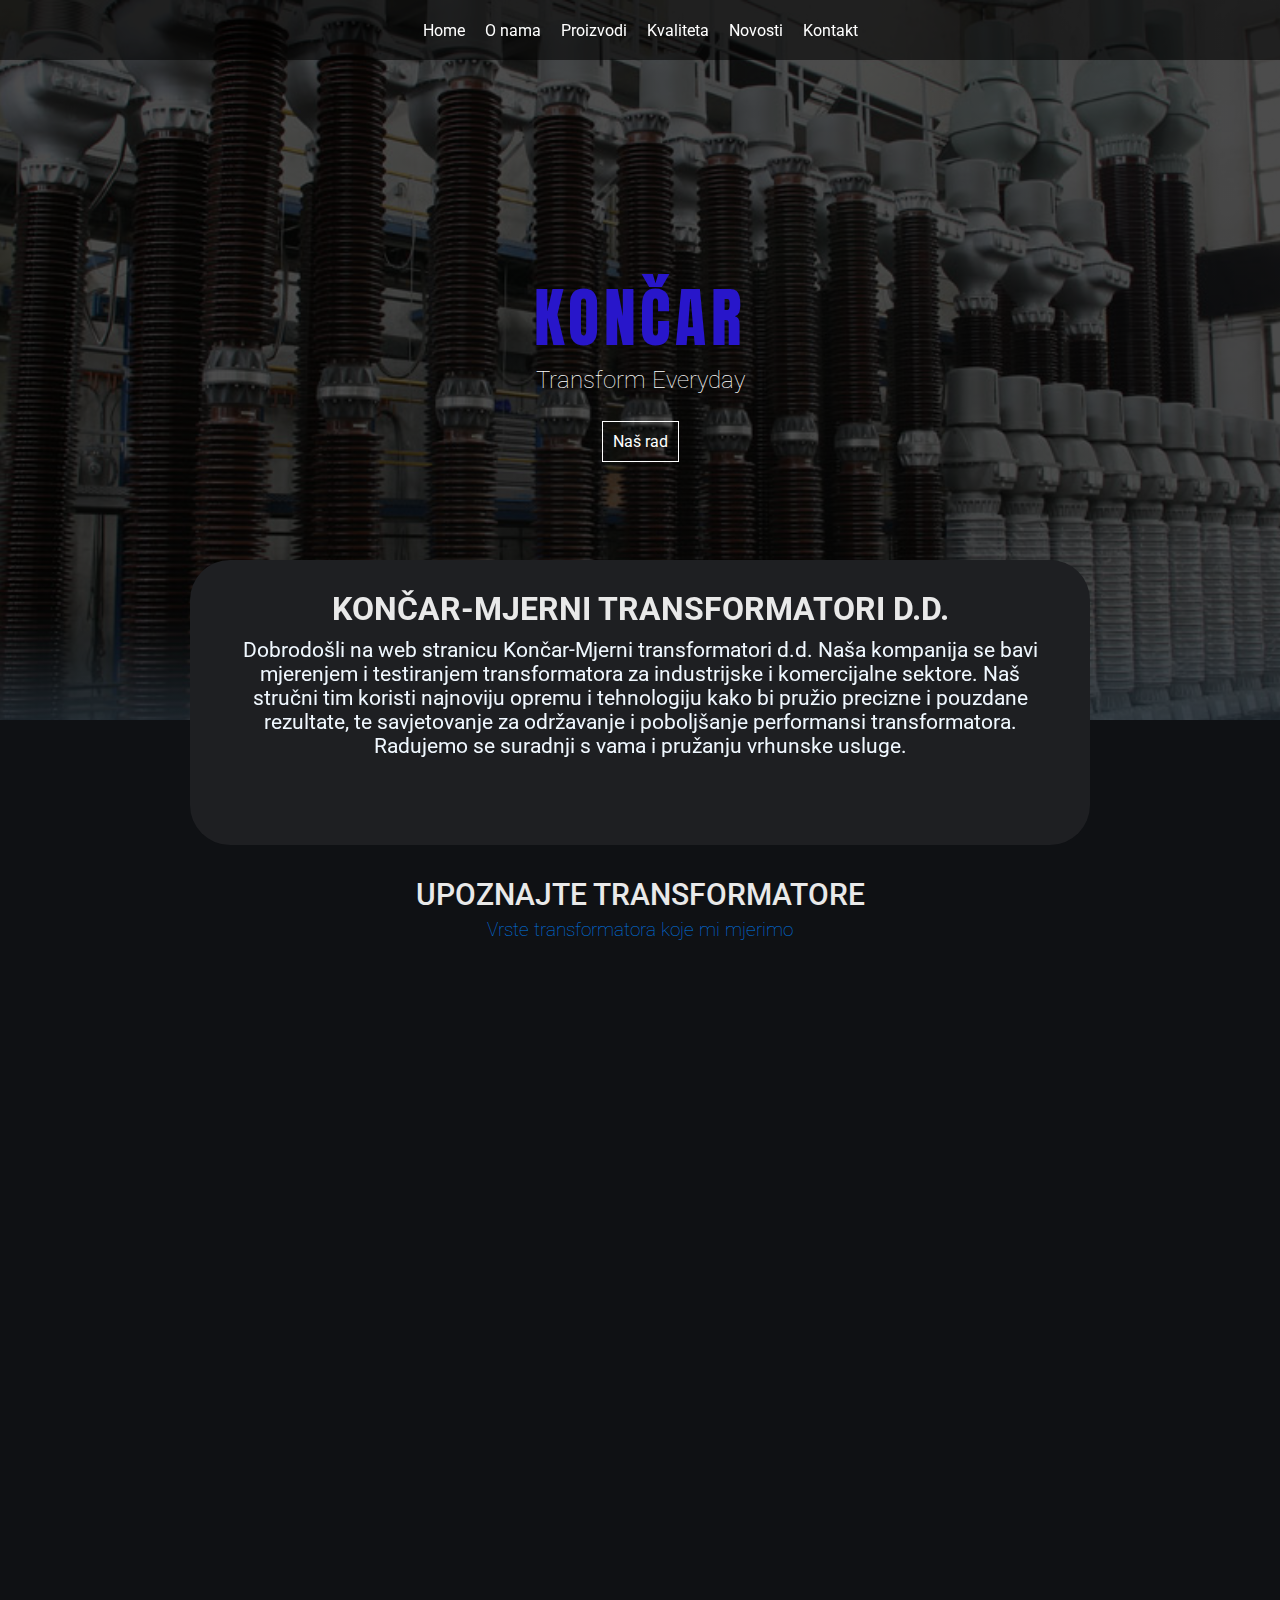
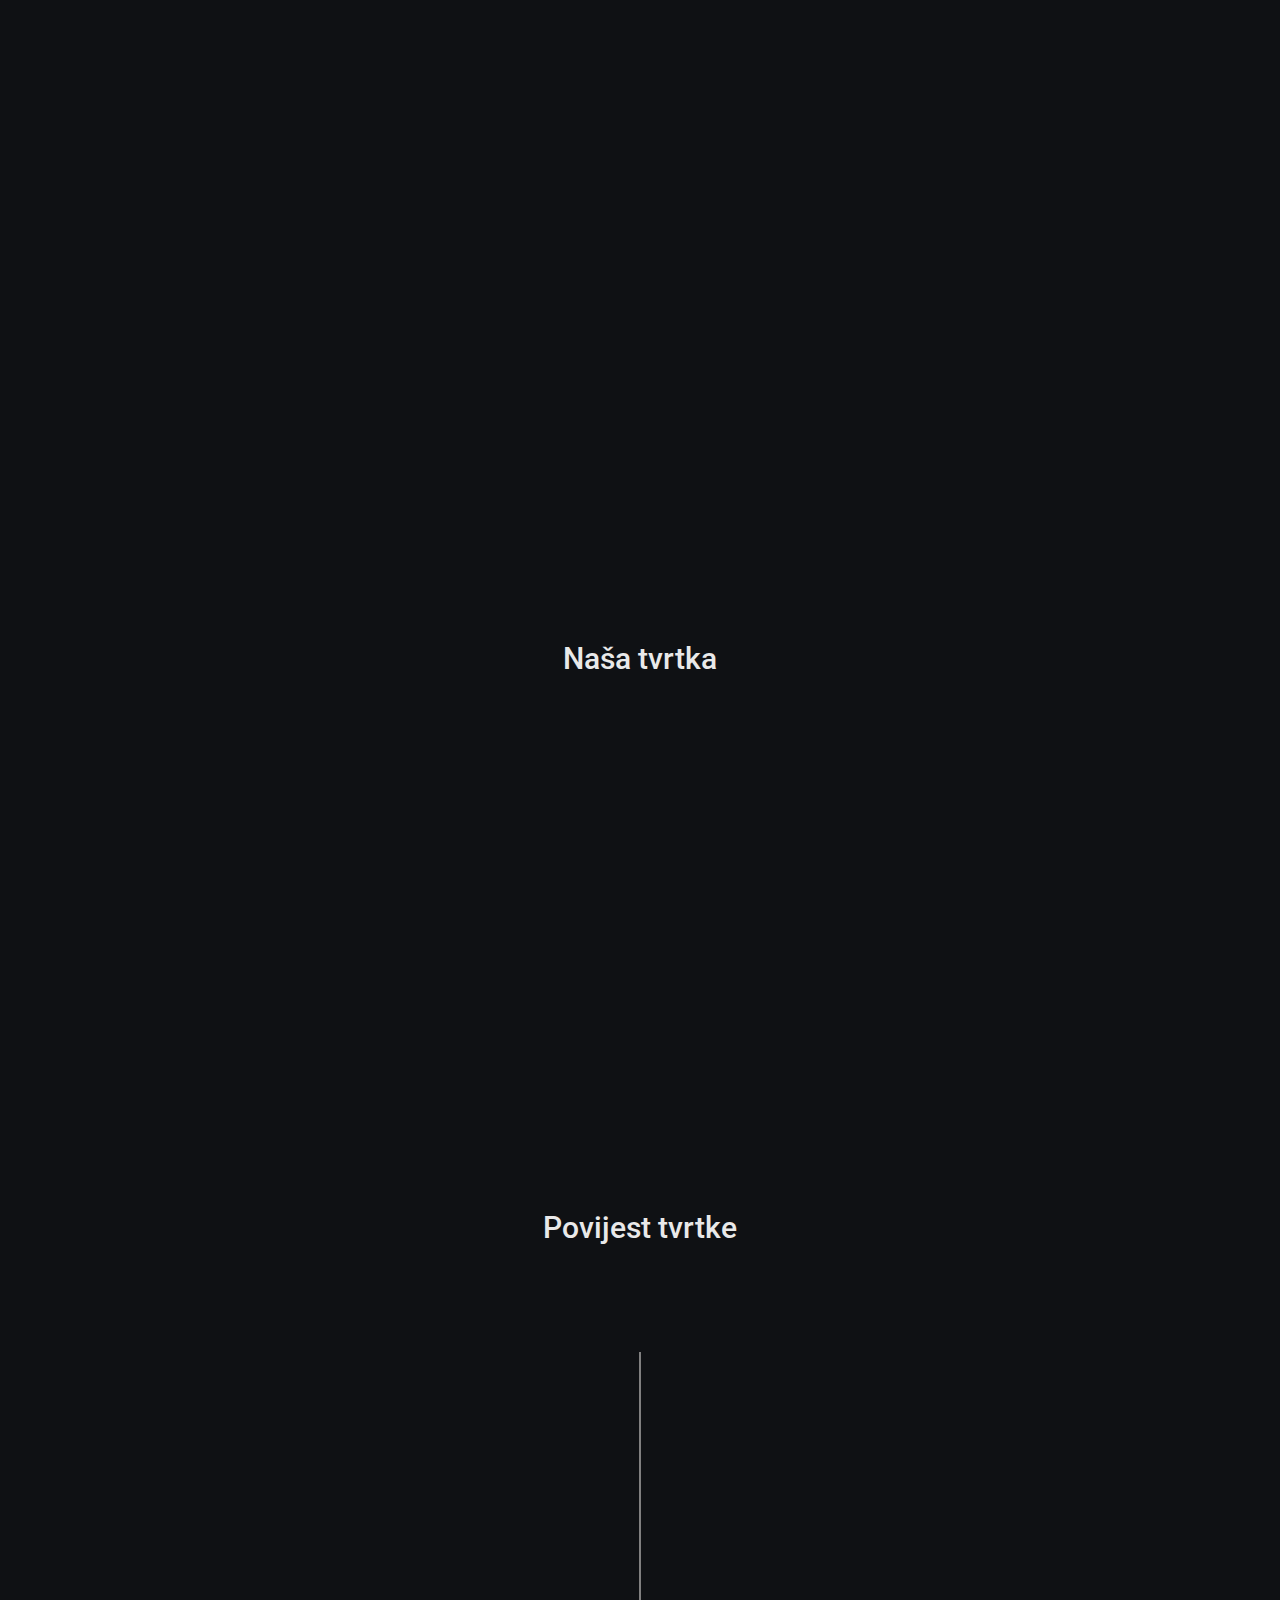
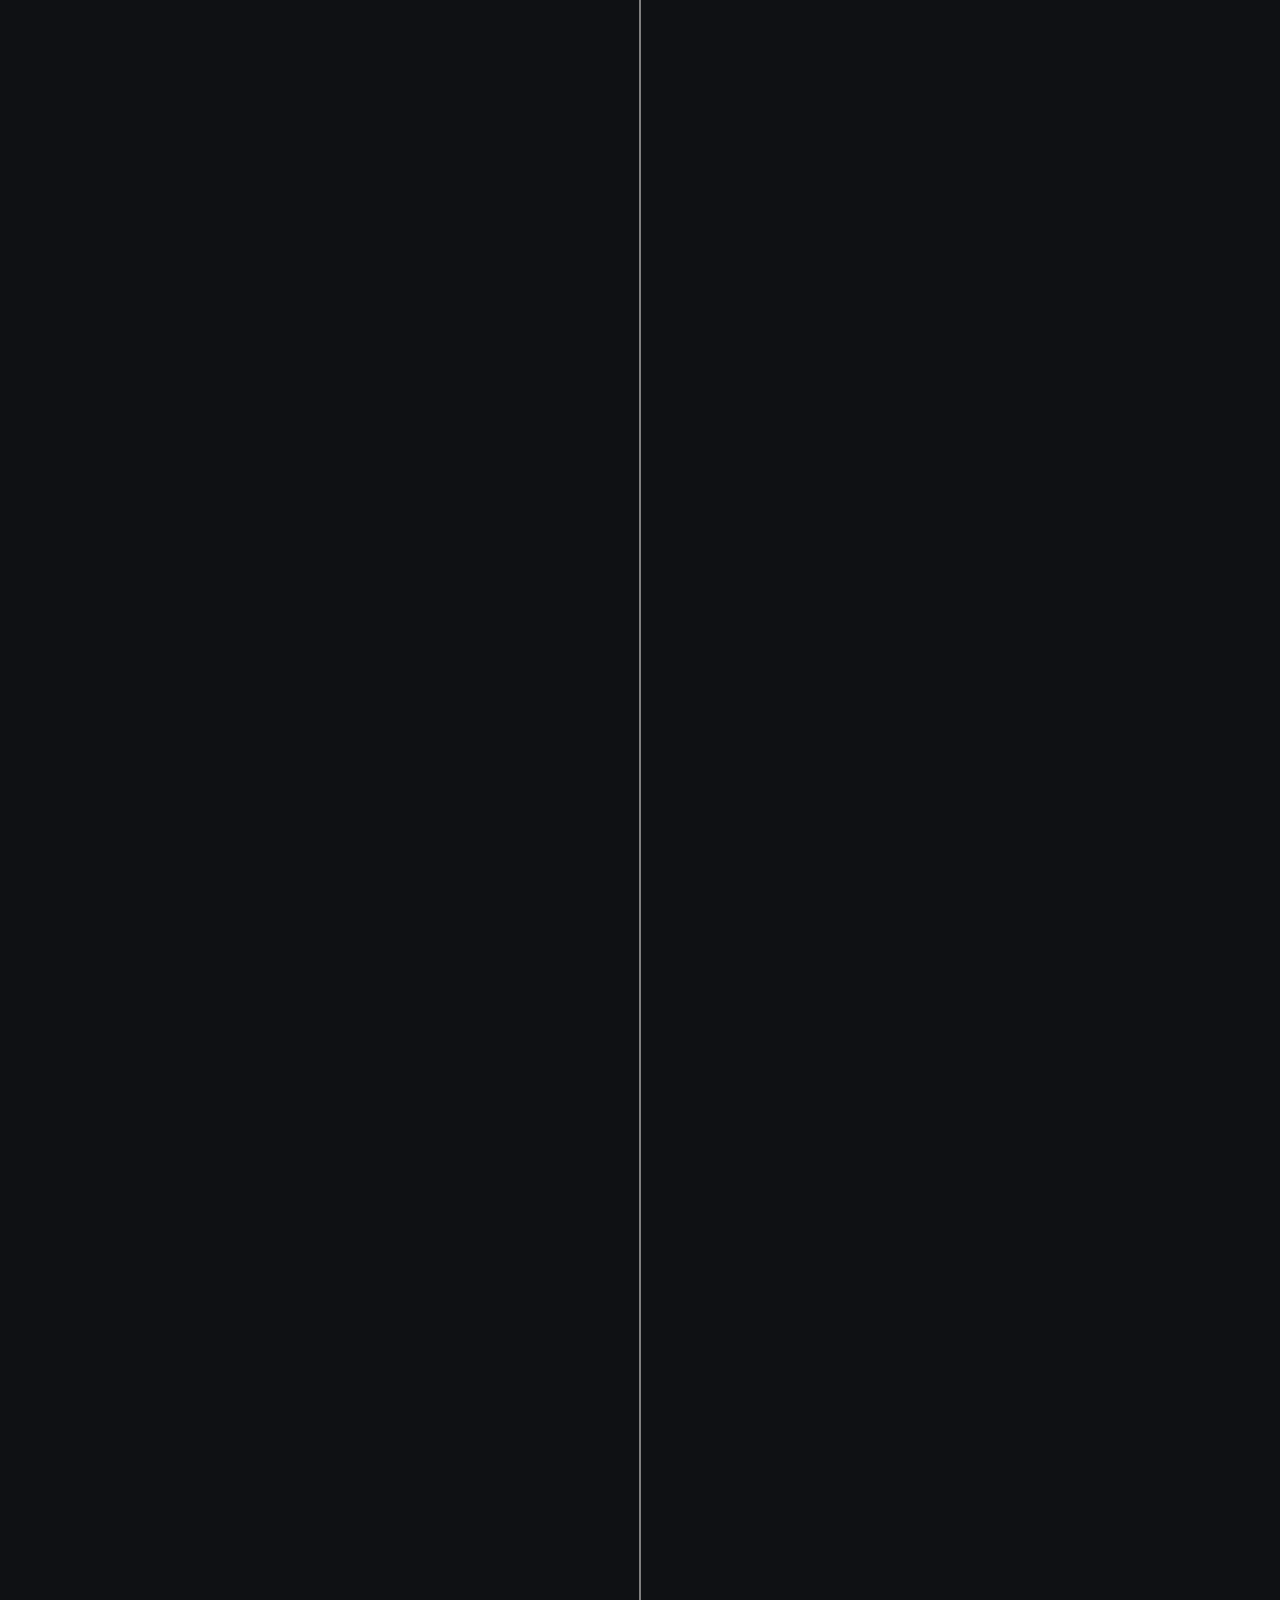
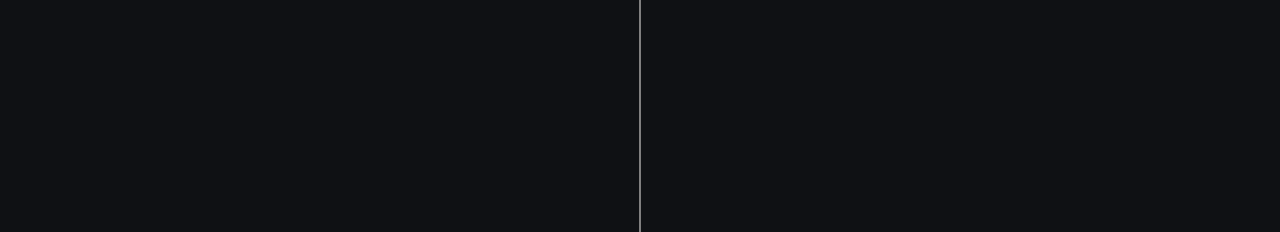
<file: index.html>
<!DOCTYPE html>
<html lang="en">
<head>
    <meta charset="UTF-8">
    <meta http-equiv="X-UA-Compatible" content="IE=edge">
    <meta name="viewport" content="width=device-width, initial-scale=1.0">
    <link rel="stylesheet" href="style.css">
    <link rel="preconnect" href="https://fonts.googleapis.com">
    <link rel="preconnect" href="https://fonts.gstatic.com" crossorigin>
    <link rel="preconnect" href="https://fonts.googleapis.com">
    <link rel="preconnect" href="https://fonts.gstatic.com" crossorigin>
    <link href="https://fonts.googleapis.com/css2?family=Anton&display=swap" rel="stylesheet">

    <link href="https://fonts.googleapis.com/css2?family=Roboto:wght@300&display=swap" rel="stylesheet">
    <title>KONČAR-mjt</title>
</head>
<body>
        
    <section class="banner">
        <nav>
            <ul>
                <li class="lol"><a href="index.html">Home</a></li>
                <li class="lol"><a href="onama.html">O nama</a></li>
                <li class="lol"><a href="#">Proizvodi</a></li>
                <li class="lol"><a href="#">Kvaliteta</a></li>
                <li class="lol"><a href="#">Novosti</a></li>
                <li class="lol"><a href="#">Kontakt</a></li>
            </ul>
        </nav>
             
        <div class="textbx">
            <h2>KONČAR</h2>
            <h3>Transform Everyday</h3>
            <br><br>
            <a href="nasrad.html">Naš rad </a>
        </div>
        <div class="container lal">
            <h1>KONČAR-MJERNI TRANSFORMATORI D.D.</h1>
            <p>Dobrodošli na web stranicu Končar-Mjerni transformatori d.d. Naša kompanija se bavi mjerenjem i testiranjem transformatora za industrijske i komercijalne sektore. Naš stručni tim koristi najnoviju opremu i tehnologiju kako bi pružio precizne i pouzdane rezultate, te savjetovanje za održavanje i poboljšanje performansi transformatora. Radujemo se suradnji s vama i pružanju vrhunske usluge. </p>
        </div>
        
        
    </section>
    <div class="main-container">
        <div class="petrhub">
            <h1> UPOZNAJTE TRANSFORMATORE</h1>
            <h3>Vrste transformatora koje mi mjerimo</h3>
            <div class="card-container">
                <div class="row">
                    <div class="card lol" >
                        <img src="images/slika1.jpg" width="400px" height="180px">
                        <div class="text">
                            <h2>Visokonaponski uljem izolirani mjerni transformatori</h2>
                            <p>Visokonaponski uljem izolirani mjerni transformatori se koriste za mjerenje visokih napona i struja u elektroenergetskim sustavima i industrijskim . </p>
                        </div>
                    </div>
                    <div class="card lol">
                        <img src="images/slika2.jpg" width="400px" height="180px">
                        <div class="text">
                            <h2>Visokonaponski mjerni transformatori izolirani plinom SF6</h2>
                            <p>Visokonaponski mjerni transformatori izolirani plinom SF6 se koriste za mjerenje visokih napona i struja u elektroenergetskim sustavima.</p>
                        </div>
                    </div>
                    <div class="card lol">
                        <img src="images/slika3.jpg" width="400px" height="180px">
                        <div class="text">
                            <h2>Srednjenaponski mjerni transformatori</h2>
                            <p>Srednjenaponski mjerni transformatori su elektrotehnički uređaji za mjerenje struje i napona u srednjenaponskim elektroenergetskim mrežama</p>
                        </div>
                    </div>
                </div>
                <div class="row">
                    <div class="card lol">
                        <img src="images/slika4.jpg" width="400px" height="180px">
                        <div class="text">
                            <h2>Specijalni mjerni transformatori</h2>
                            <p>Specijalni mjerni transformatori su posebno dizajnirani elektrotehnički uređaji za mjerenje električnih veličina u specifičnim uvjetima</p>
                        </div>
                    </div>
                    <div class="card lol">
                        <img src="images/slika5.jpg" width="400px" height="180px">
                        <div class="text">
                            <h2>NN mjerni transformator</h2>
                            <p>NN mjerni transformatori se koriste za mjerenje električnih veličina u niskonaponskim elektroenergetskim mrežama. </p>
                        </div>
                    </div>
                    <div class="card lol">
                        <img src="images/slika6.jpeg" width="400px" height="180px">
                        <div class="text">
                            <h2>VN mjerni transformatori za GIS</h2>
                            <p>VN mjerni transformatori za GIS su elektrotehnički uređaji koji se koriste za mjerenje struje i napona u plinsko izoliranim sklopkama (GIS) u visokonaponskim sustavima.</p>
                        </div>
                    </div>
                </div>
            </div>
        </div>

        <section class="rad">
            <h1>Naša tvrtka</h1>
            <div class="nesto">
                <div class="slika lal"><img src="images/radnici.jpg" width="600px"></div>
                <p class="lal">Končar Mjerni transformatori d.d. (Končar MT) je tvrtka koja svoj uspjeh temelji na kvaliteti svojih proizvoda, ali i na angažmanu svoje grupe ljudi u zajednici u kojoj djeluju.

                    Končar MT ima iznimno stručnu i motiviranu grupu ljudi koja radi na razvoju i proizvodnji transformatora. Ova tvrtka cijeni svoje zaposlenike i posvećena je njihovom daljnjem razvoju i obrazovanju. Končar MT redovito organizira obrazovne programe i edukacije za svoje zaposlenike kako bi im pomogli u razvoju njihovih karijera.
                    
                    Uz to, Končar MT je također posvećen razvoju zajednice u kojoj djeluju. Oni podržavaju brojne projekte koji doprinose razvoju kulture, obrazovanja i sporta u lokalnoj zajednici. Končar MT je poznat po svojim programima stipendiranja i donacijama za razne društveno korisne projekte.
                    
                    Osim toga, Končar MT je također posvećen održivom razvoju. Ova tvrtka aktivno radi na smanjenju svog utjecaja na okoliš, prateći najnovije trendove u industriji i primjenjujući najbolje prakse zaštite okoliša u svojim proizvodnim procesima.
                    
                    Sve ove aktivnosti koje Končar MT provodi pokazuju koliko su posvećeni razvoju svoje grupe </p>
                </div>
                <h1 class="h1">Povijest tvrtke</h1>
        </section>
        

        <div class="lent-container">
            <div class="timeline">
            
              <ul>
                <li class="lal">
                  <div class="timeline-content">
                    <h3 class="date">1947</h3>
                    <h1>Početak</h1>
                    <p>Prvi transformator koji smo ikada proizveli je 36 kV uljem izolirani mjerni transformator. Ovoga trenutka započela je naša proizvodnja transformatora.</p>
                  </div>
                </li>
                <li class="lal">
                  <div class="timeline-content">
                    <h3 class="date">1952</h3>
                    <h1>Korak nprijed</h1>
                    <p>Kasnije krećemo proizvoditi i ostale transformatore. A upravo jedan od njih, odnosno drugi transformator koji smo ikada proizveli je 123 kV mjerni transformator.</p>
                  </div>
                </li>
                <li class="lal">
                  <div class="timeline-content">
                    <h3 class="date">1962</h3>
                    <h1>Stalni napredak</h1>
                    <p>I dalje napredujemo bez presdtanka i proizvodimo transformatore sa sve većim naponom. Slijedeći koji smo proizveli je 245 kV mjerni transformator.</p>
                  </div>
                </li>
                <li class="lal">
                  <div class="timeline-content">
                    <h3 class="date">1965</h3>
                    <h1>Eksperimentiramo</h1>
                    <p>Sada već proizvodimo i drukčije vrste transformatora. Upravo ove godine počeli smo sa proizvodnjom mjernih transformatora izoliranih epoksidnom smolom.</p>
                  </div>
                </li>
                <li class="lal">
                    <div class="timeline-content">
                      <h3 class="date">1973</h3>
                      <h1>Prelazimo granice</h1>
                      <p>Započela je proizvodnja 420 kV mjernih transformatora. Samo povećavamo napon kao da to nije ništa, kraj napredku nije ni bilzu.</p>
                    </div>
                  </li>
                  <li class="lal">
                    <div class="timeline-content">
                      <h3 class="date">1992</h3>
                      <h1>Za ovo dosad nismo znali</h1>
                      <p>Sada već proizvodimo kombinirane mjerne transformatore tipa VAU, što znači još jedna nova vrsta transformatora koju proizvodimo.</p>
                    </div>
                  </li>
                  <li class="lal">
                    <div class="timeline-content">
                      <h3 class="date">2003</h3>
                      <h1>Novo poboljšanje</h1>
                      <p>Opet smo uspijeli nadmašiti granice ovoga doba i započeli smo sa proizvodnjom 525 kV i 765 kV mjernih transformatora.</p>
                    </div>
                  </li>
                  <li class="lal">
                    <div class="timeline-content">
                      <h3 class="date">2006</h3>
                      <h1>Širenje granica</h1>
                      <p>Naša tvrtka ne napreduje samo u znanosti i industriji nego i u proširavanju na cijeli svijet. Taj napredak je krenuo osnivanjem zajedničkog društva u Shenyangu, u Kini.</p>
                    </div>
                  </li>
                  <li class="lal">
                    <div class="timeline-content">
                      <h3 class="date">2010</h3>
                      <h1>Nova poboljšanja</h1>
                      <p>Čovijek bi rekao da smo do 2010 upijeli doći do vrha i da nema više mijesta za napredak ali mi nadmašujemo sami sebe. Počeli smo proizvoditi i 800 kV mjerne transformatore</p>
                    </div>
                  </li>
              </ul>
            </div>
          </div>
    </div>


    <footer>
        <script src="game.js"></script>
    </footer>
</body>
</html>
</file>
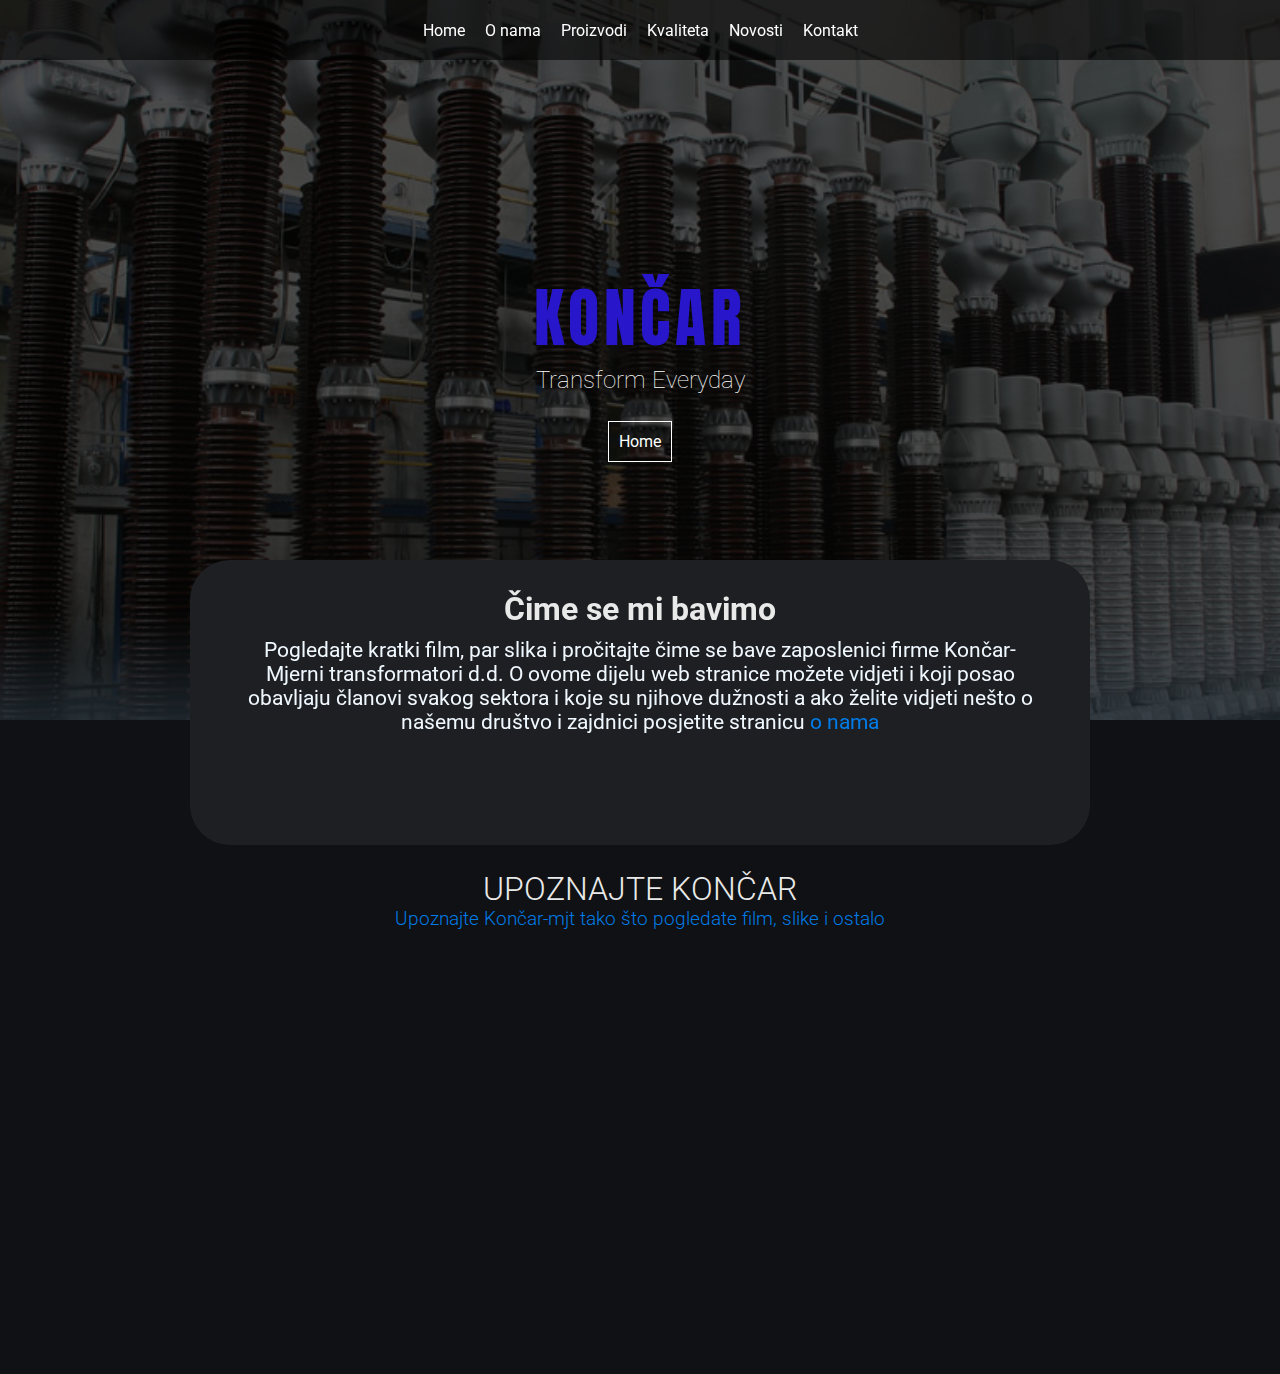
<file: nasrad.html>
<!DOCTYPE html>
<html lang="en">
<head>
    <meta charset="UTF-8">
    <meta http-equiv="X-UA-Compatible" content="IE=edge">
    <meta name="viewport" content="width=device-width, initial-scale=1.0">
    <link rel="stylesheet" href="style.css">
    <link rel="preconnect" href="https://fonts.googleapis.com">
    <link rel="preconnect" href="https://fonts.gstatic.com" crossorigin>
    <link rel="preconnect" href="https://fonts.googleapis.com">
    <link rel="preconnect" href="https://fonts.gstatic.com" crossorigin>
    <link href="https://fonts.googleapis.com/css2?family=Anton&display=swap" rel="stylesheet">

    <link href="https://fonts.googleapis.com/css2?family=Roboto:wght@300&display=swap" rel="stylesheet">
    <title>KONČAR-mjt</title>
</head>
<body>
        
    <section class="banner">
        <nav>
            <ul>
                <li class="lol"><a href="index.html">Home</a></li>
                <li class="lol"><a href="onama.html">O nama</a></li>
                <li class="lol"><a href="#">Proizvodi</a></li>
                <li class="lol"><a href="#">Kvaliteta</a></li>
                <li class="lol"><a href="#">Novosti</a></li>
                <li class="lol"><a href="#">Kontakt</a></li>
            </ul>
        </nav>
             
        <div class="textbx">
            <h2>KONČAR</h2>
            <h3>Transform Everyday</h3>
            <br><br>
            <a href="index.html">Home </a>
        </div>
        <div class="container lal">
            <h1>Čime se mi bavimo</h1>
            <p>Pogledajte kratki film, par slika i pročitajte čime se bave zaposlenici firme Končar-Mjerni transformatori d.d. O ovome dijelu web stranice možete vidjeti i koji posao obavljaju članovi svakog sektora i koje su njihove dužnosti a ako želite vidjeti nešto o našemu društvo i zajdnici posjetite stranicu <a href="onama.html">o nama</a></p>
        </div>
    </section>
    <div class="main-container">
        <div class="film-container">

            <h1>UPOZNAJTE KONČAR</h1>
            <h3>Upoznajte Končar-mjt tako što pogledate film, slike i ostalo</h3>
            <iframe class="lol" width="700" height="393.75" src="https://www.youtube.com/embed/8c5a5k8L-Q0" title="YouTube video player" frameborder="0" allow="accelerometer; autoplay; clipboard-write; encrypted-media; gyroscope; picture-in-picture; web-share" allowfullscreen></iframe>

        </div>
    </div>


    <footer>
        <script src="game.js"></script>
    </footer>
</body>  
</html>
</file>
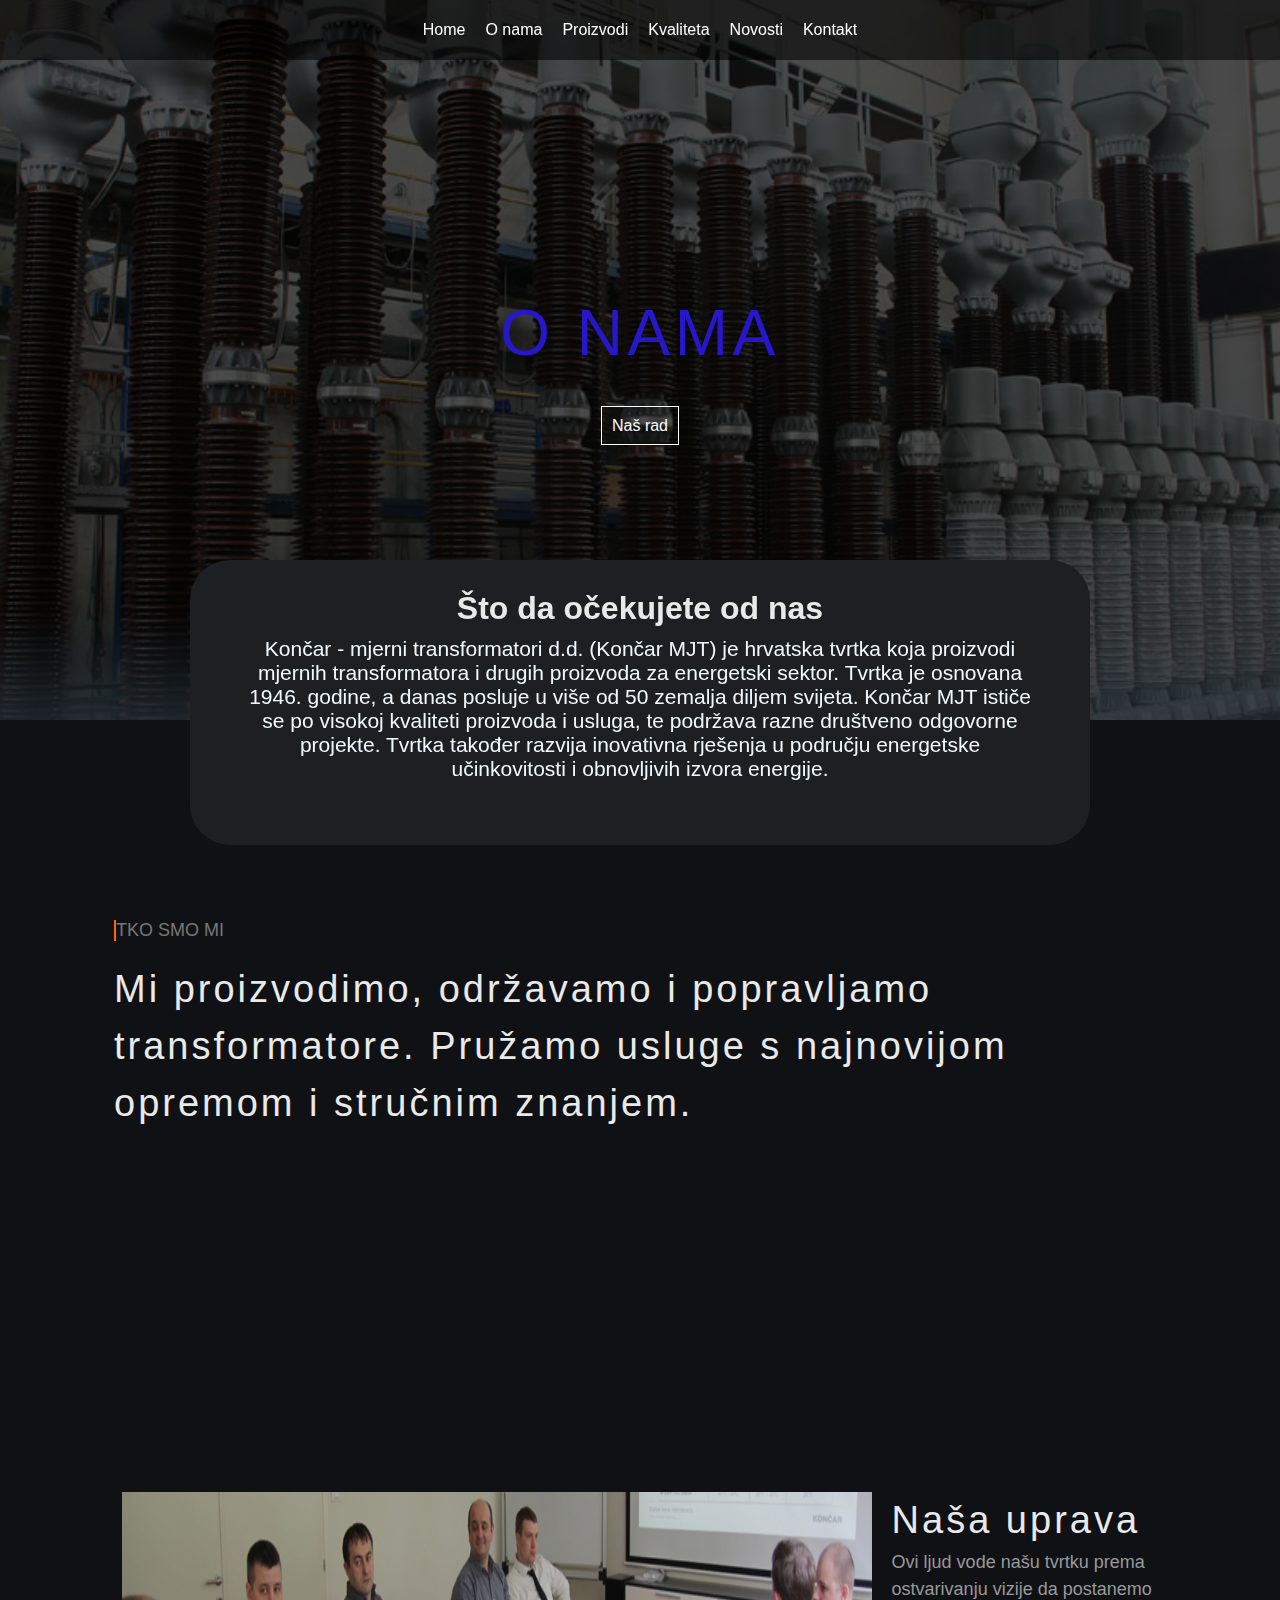
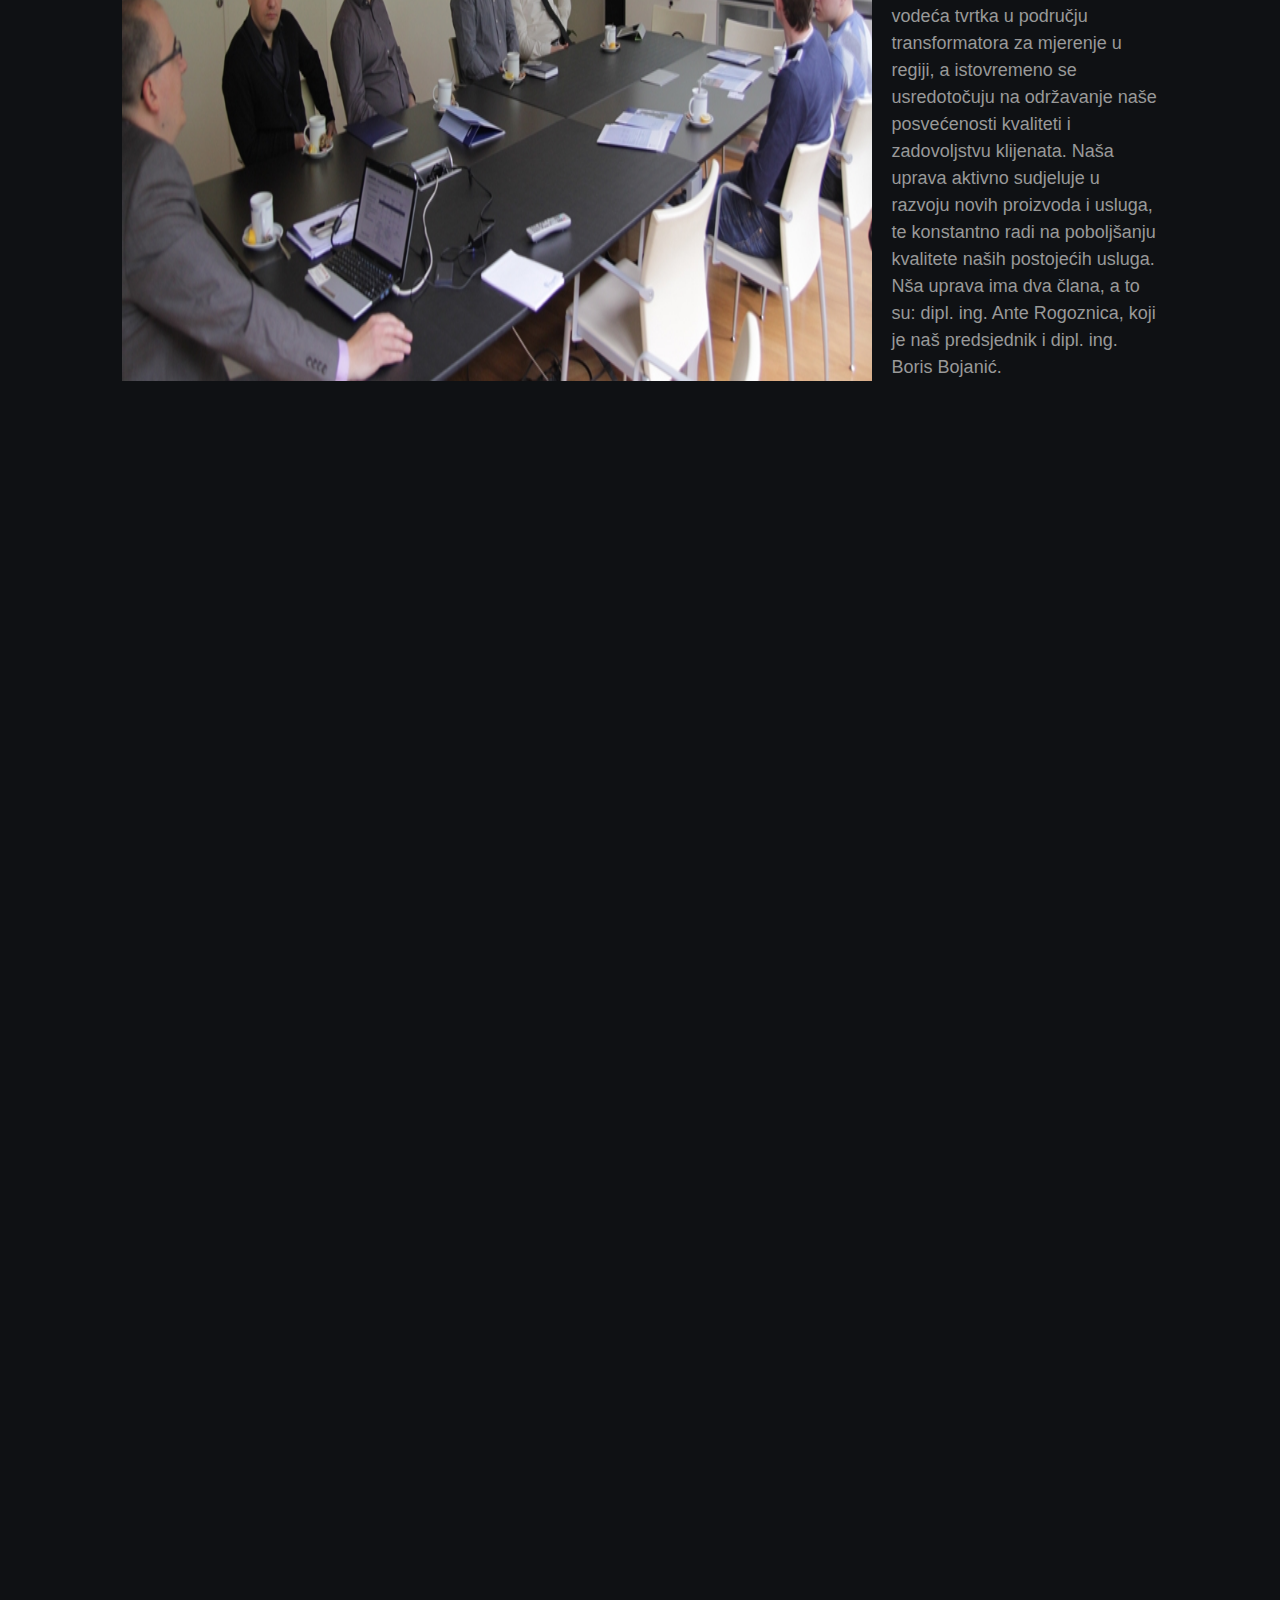
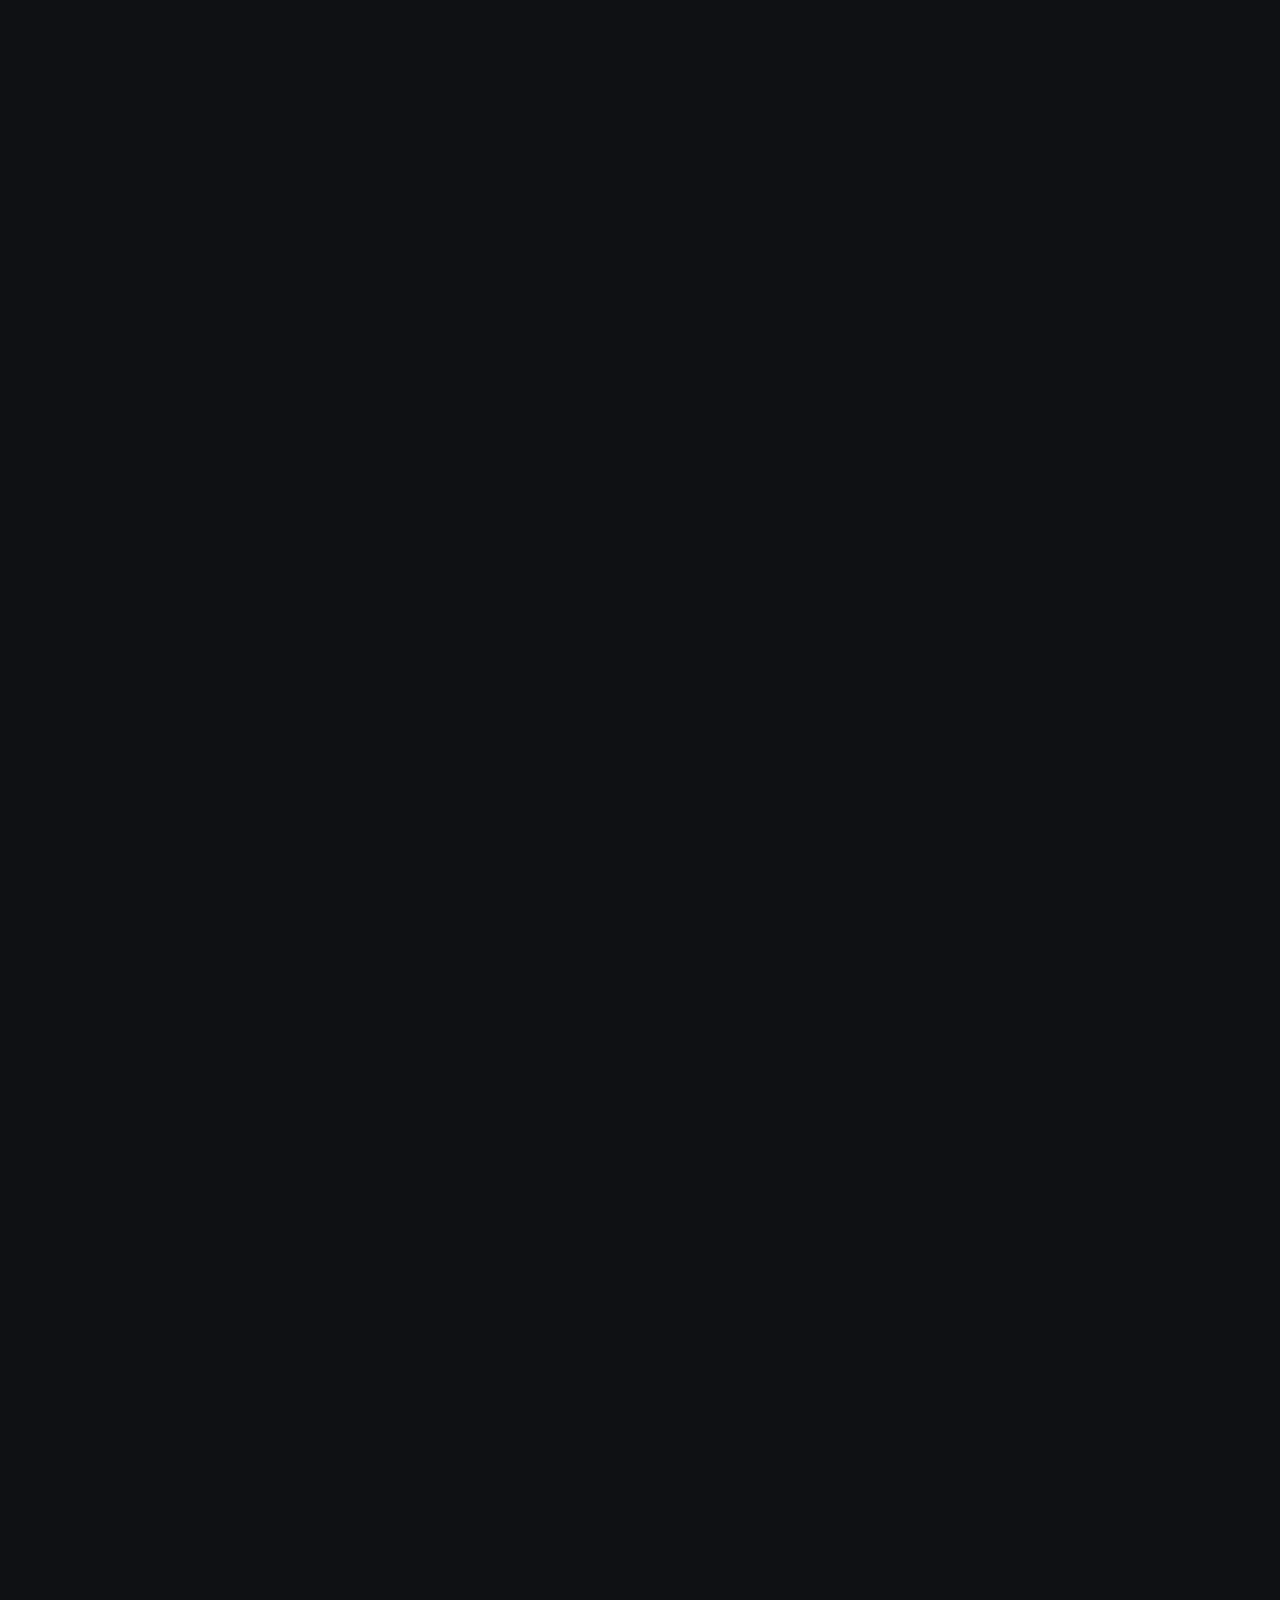
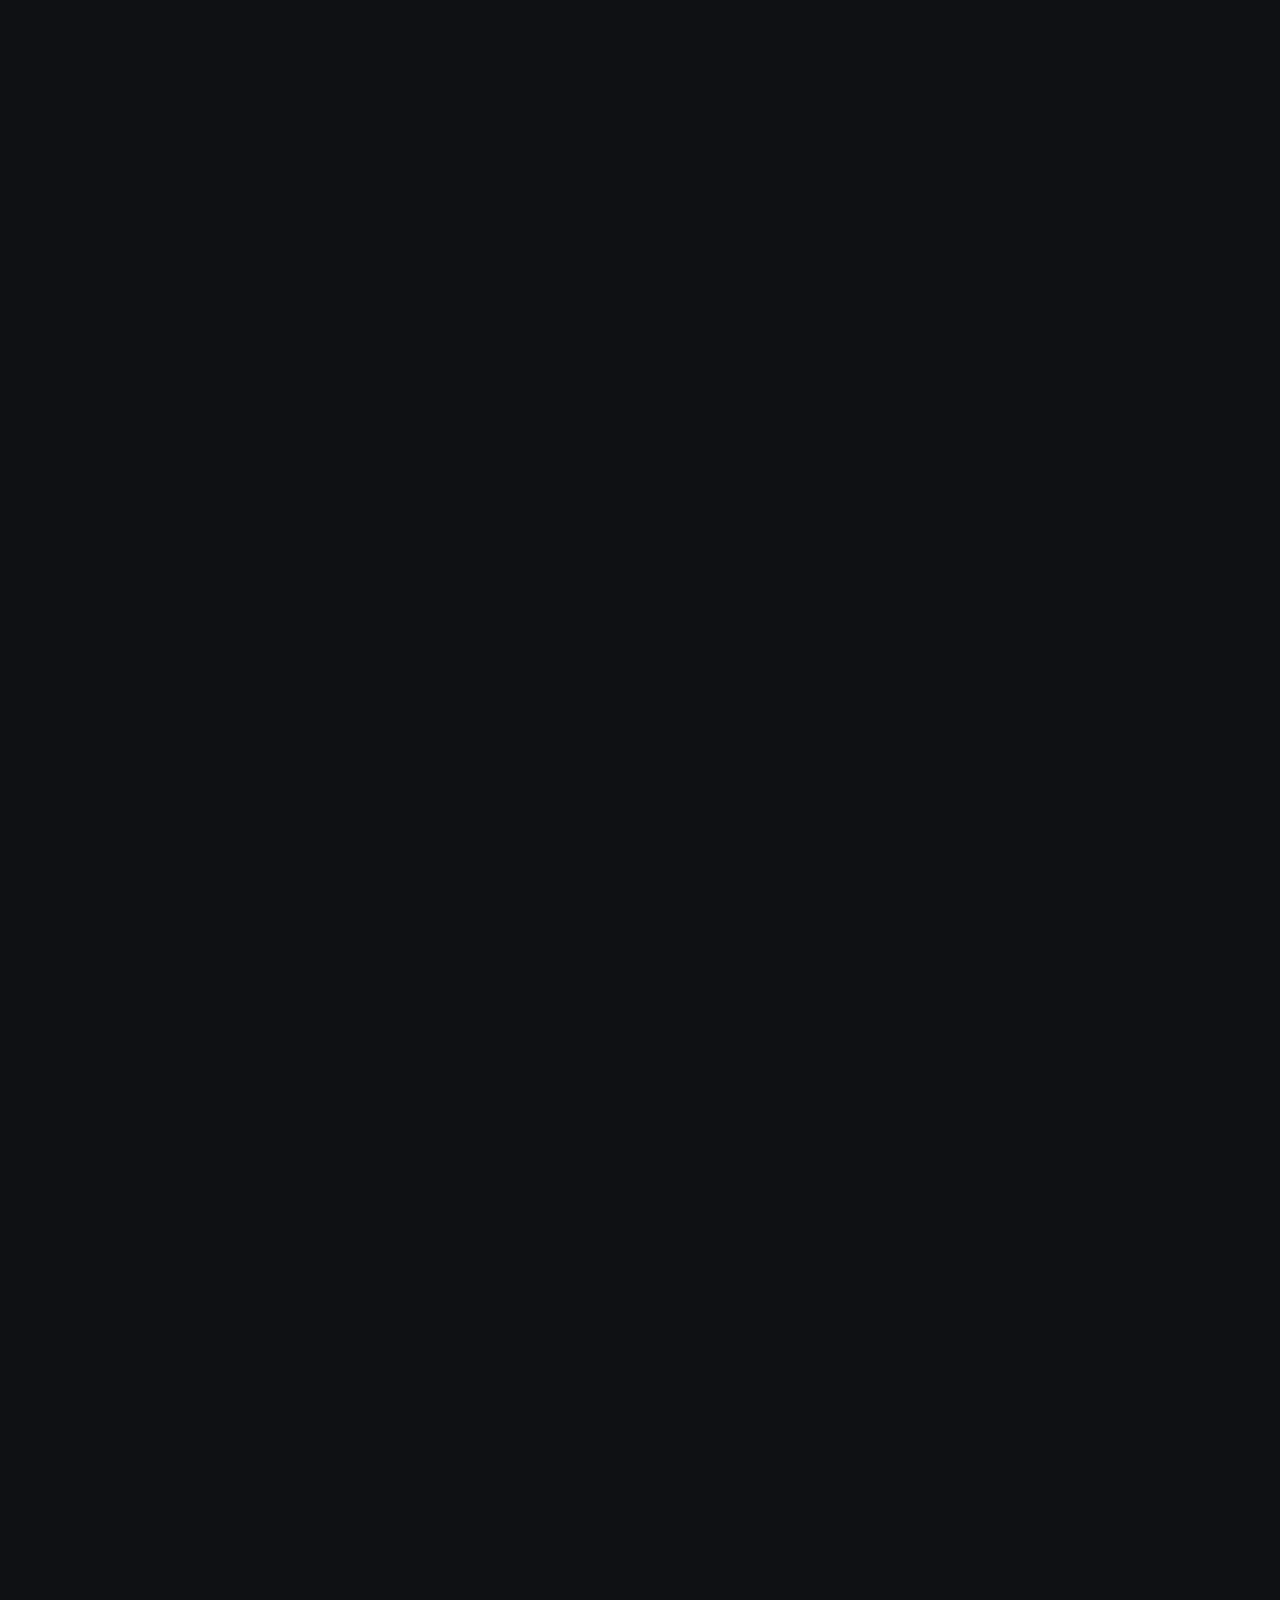
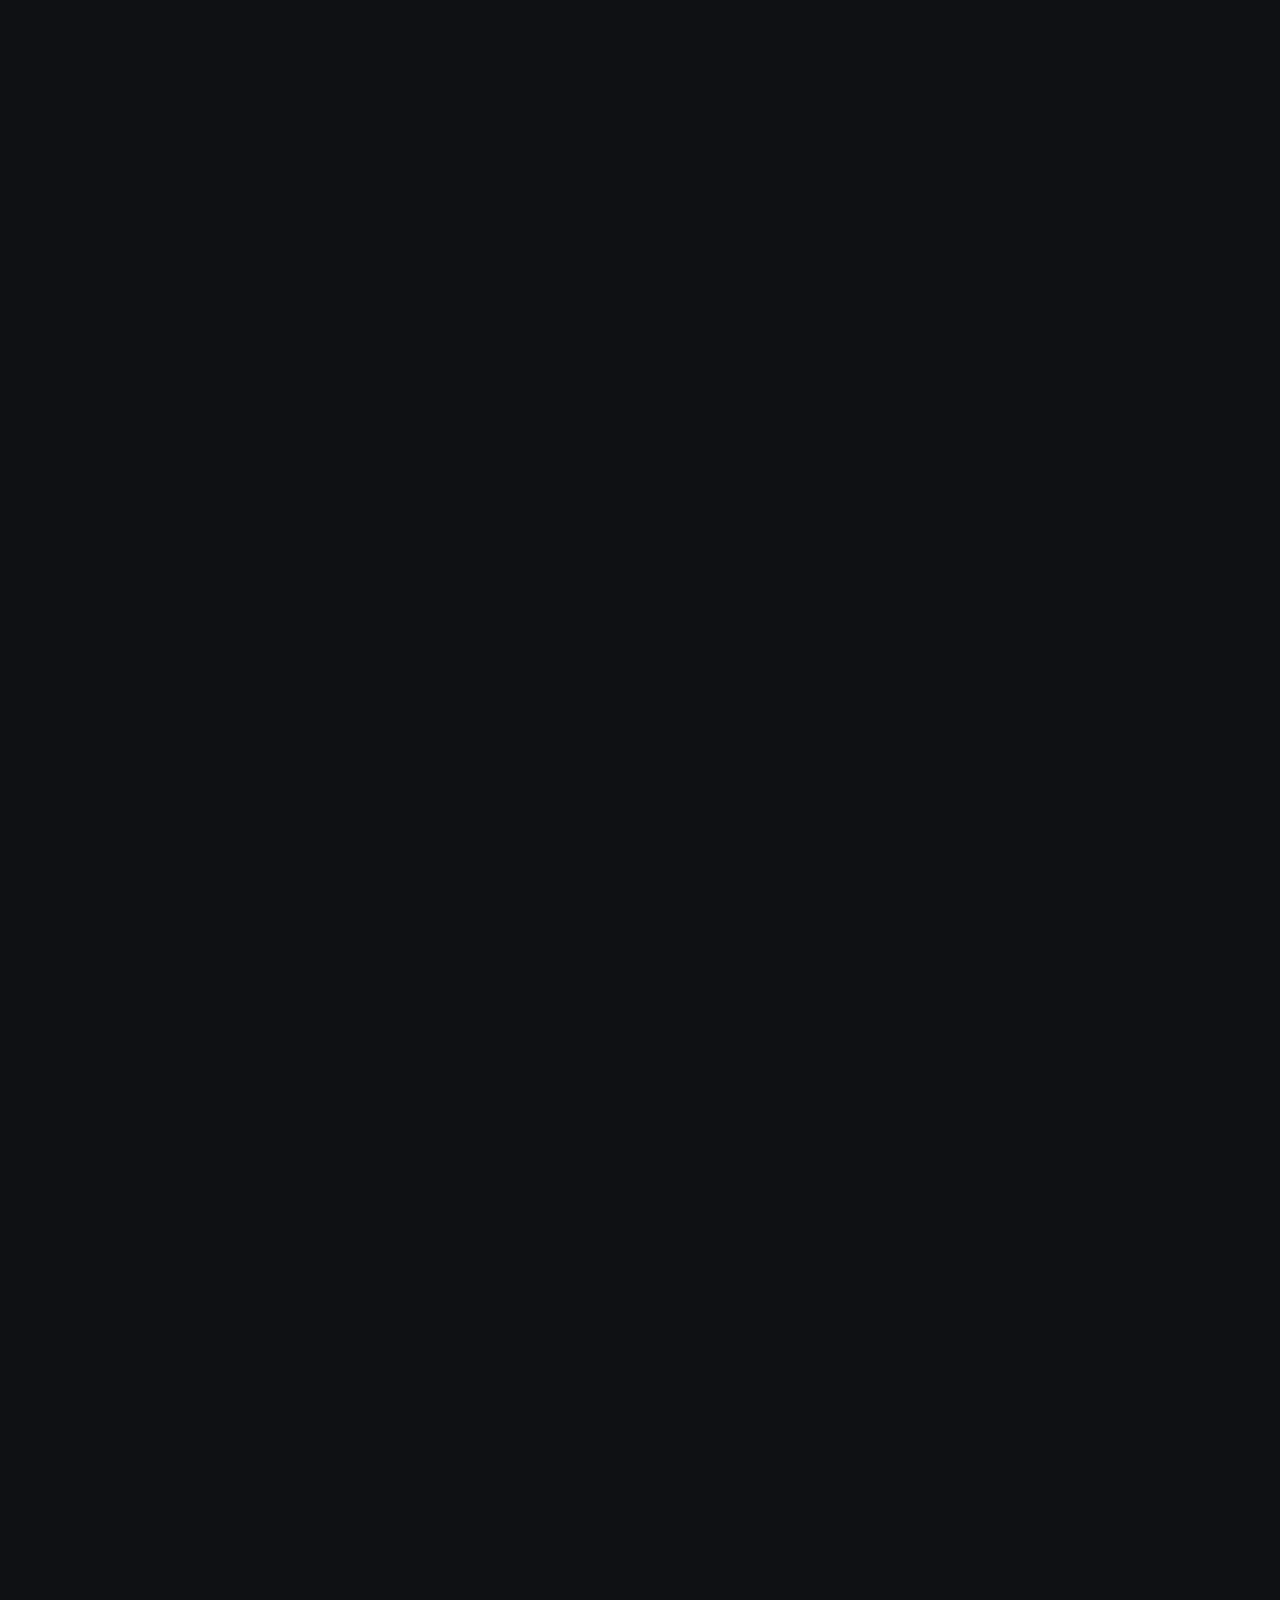
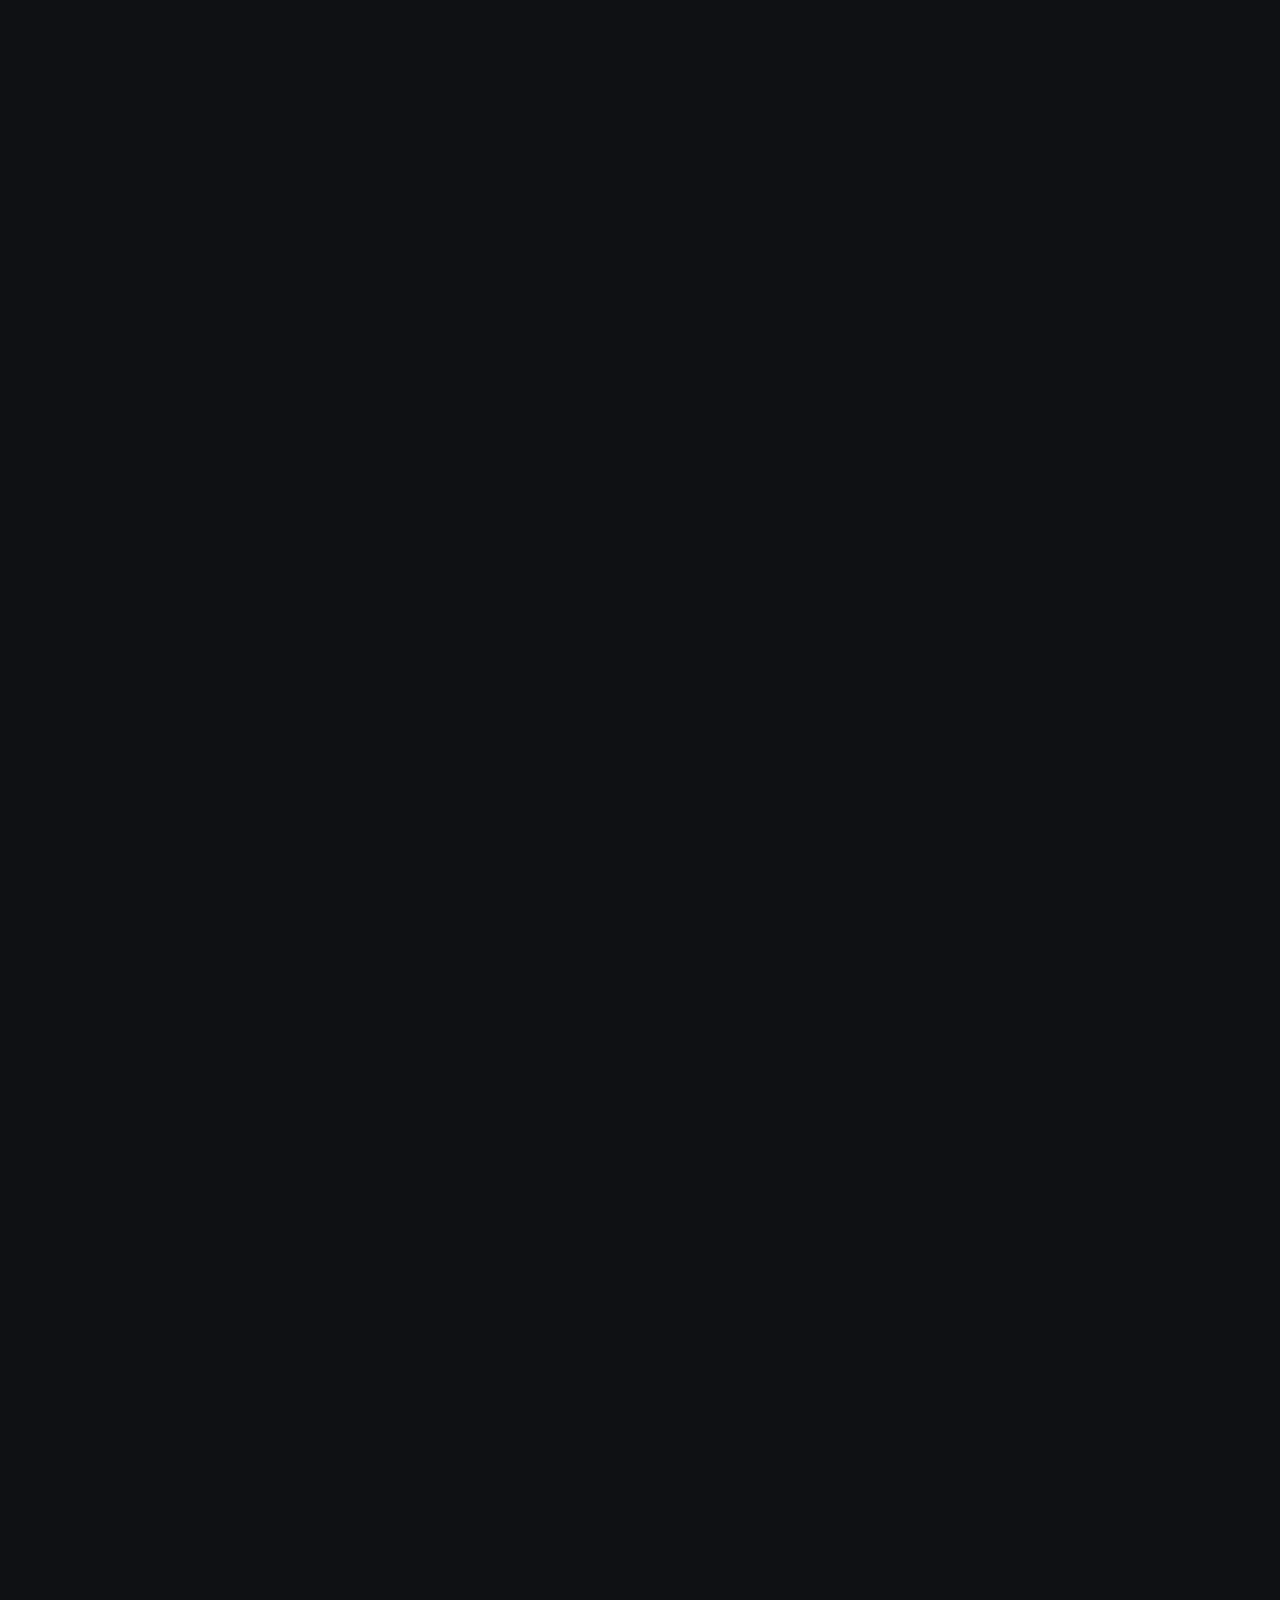
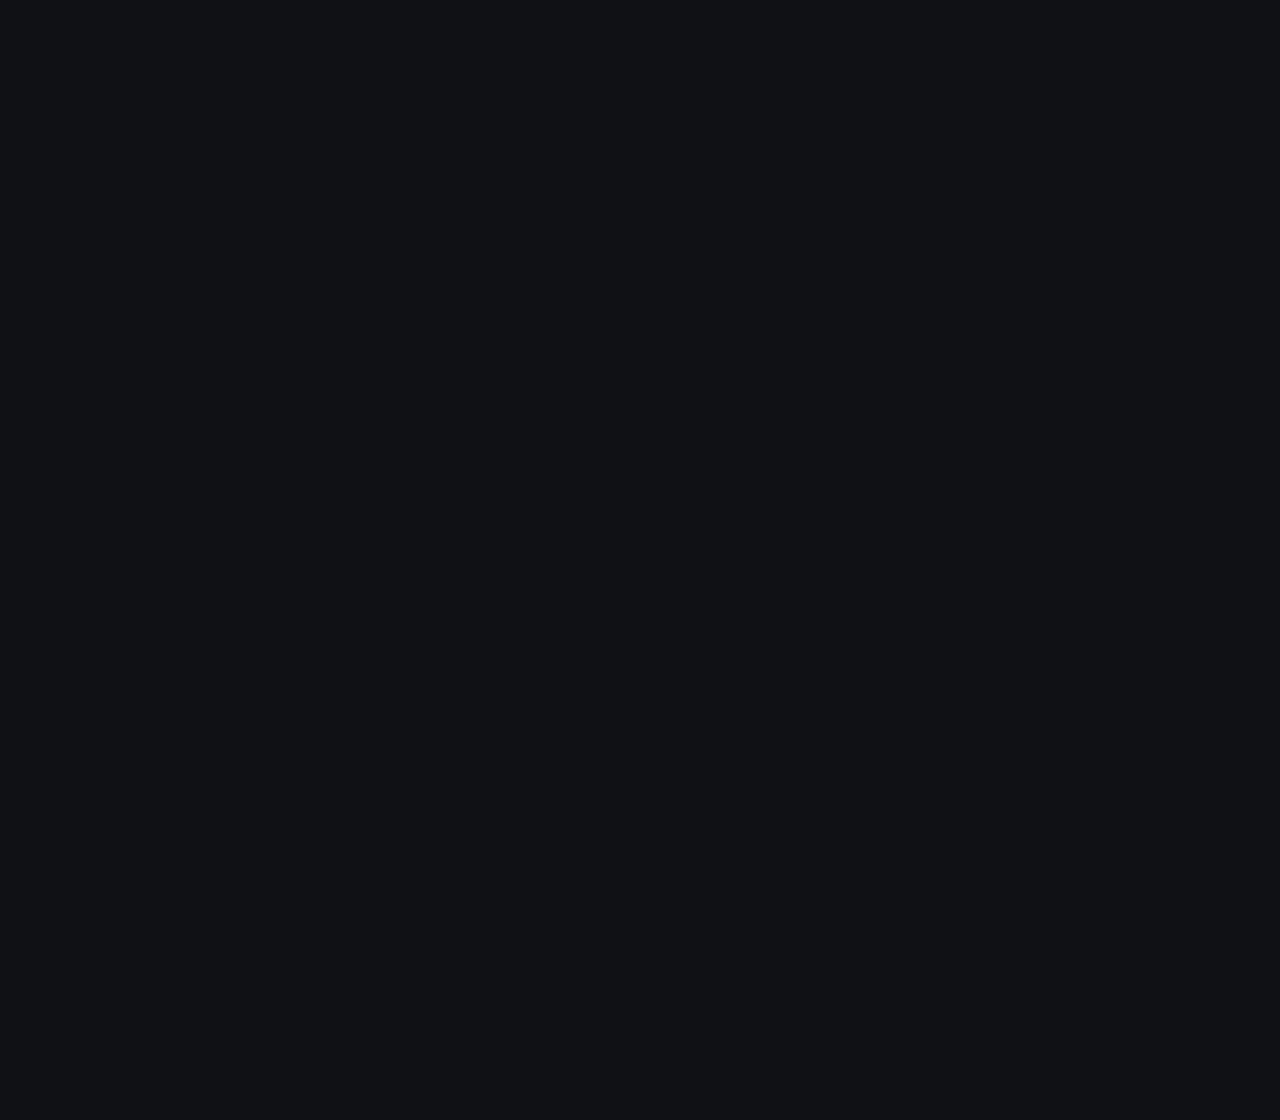
<file: onama.html>
<!DOCTYPE html>
<html lang="en">
<head>
    <meta charset="UTF-8">
    <meta http-equiv="X-UA-Compatible" content="IE=edge">
    <meta name="viewport" content="width=device-width, initial-scale=1.0">
    <title>o nama</title>
    <link rel="stylesheet" href="style.css">
</head>
<body>
    <section class="banner">
        <nav>
            <ul>
                <li class="lol"><a href="index.html">Home</a></li>
                <li class="lol"><a href="onama.html">O nama</a></li>
                <li class="lol"><a href="#">Proizvodi</a></li>
                <li class="lol"><a href="#">Kvaliteta</a></li>
                <li class="lol"><a href="#">Novosti</a></li>
                <li class="lol"><a href="#">Kontakt</a></li>
            </ul>
        </nav>
             
        <div class="textbx">
            <h2>O NAMA</h2>
            <br><br>
            <a href="nasrad.html">Naš rad </a>
        </div>
        <div class="container lal">
            <h1>Što da očekujete od nas</h1>
            <p>Končar - mjerni transformatori d.d. (Končar MJT) je hrvatska tvrtka koja proizvodi mjernih transformatora i drugih proizvoda za energetski sektor. Tvrtka je osnovana 1946. godine, a danas posluje u više od 50 zemalja diljem svijeta. Končar MJT ističe se po visokoj kvaliteti proizvoda i usluga, te podržava razne društveno odgovorne projekte. Tvrtka također razvija inovativna rješenja u području energetske učinkovitosti i obnovljivih izvora energije.            </p>
        </div>

    
        
        
    </section>
    
    <div class="main-container2">
        <div class="title-container">
            <h1 class="nsalov"> TKO SMO MI</h1>
            <h3 class="naslov3">Mi proizvodimo, održavamo i popravljamo transformatore. Pružamo usluge s najnovijom opremom i stručnim znanjem. </h3>
            <div class="text-secs">
                <div class="text-sec lol">
                    <p>Naša tvrtka je specijalizirana za proizvodnju i servisiranje transformatora za mjerenje električnih veličina u različitim visokonaponskim sustavima. Sa više od deset godina iskustva u ovom području, naš tim stručnjaka nudi visokokvalitetne usluge testiranja, održavanja i popravka transformatora za mjerenje u različitim okruženjima.
                        Koristimo najnoviju opremu i tehnologiju kako bismo osigurali točnost mjerenja i pouzdanost transformatora, a naša posvećenost kvaliteti i zadovoljstvu klijenata naša je glavna vrijednost.
                    </p>
                </div>
                <div class="text-sec lol">
                    <p>
                        Stalno ulažemo u stručno usavršavanje naših zaposlenika kako bismo ostali u korak s najnovijim tehnologijama i trendovima u industriji.
                        Naša vizija je postati vodeća tvrtka u području transformatora za mjerenje u regiji, a naša misija je pružiti klijentima najbolju vrijednost za njihov novac i najkvalitetniju uslugu koja će premašiti njihova očekivanja. Kontaktirajte nas i saznajte kako možemo pomoći u vašim potrebama za mjerenjem električnih veličina u vašem sustavu.
                    </p>
                </div>
            </div>
            <div class="image-container">
                <img src="images/slika7.jpg" width="750px">
                <div class="text-class">
                    <h3>Naša uprava</h3>
                    <p>
                        Ovi ljud vode našu tvrtku prema ostvarivanju vizije da postanemo vodeća tvrtka u području transformatora za mjerenje u regiji, a istovremeno se usredotočuju na održavanje naše posvećenosti kvaliteti i zadovoljstvu klijenata. Naša uprava aktivno sudjeluje u razvoju novih proizvoda i usluga, te konstantno radi na poboljšanju kvalitete naših postojećih usluga. Nša uprava ima dva člana, a to su: dipl. ing. Ante Rogoznica, koji je naš predsjednik i dipl. ing. Boris Bojanić.
                    </p>
                </div>
            </div>
            
        </div>
            


    </div>


    <footer>
        <script src="game.js"></script>
    </footer>
</body>
</html>
</file>
<file: style.css>
*{
    margin: 0;
    padding: 0;
    box-sizing: border-box;
    font-family: 'Roboto', sans-serif;
}

html{
    scroll-behavior: smooth;
}

section{
    padding: 100px;
}

.banner{
    position: relative;
    background-image: linear-gradient(rgba(0, 0, 0, 0.7),rgba(0, 0, 0, 0.7)),url(images/Izrezak.PNG);
    display: flex;
    width: 100%;
    height: 80vh;
    background-size: cover;
    background-position: center;
    justify-content: center;
    align-items: center;
    text-align: center;
}

.banner h2{
    font-size: 4em;
    color: rgb(40, 22, 202);
    font-weight: 500;
    line-height: 1.5em;
    font-family: 'Anton', sans-serif;
    letter-spacing: 0.12cm;
}

.banner h2 span{
    font-weight: 500;
    font-size: 1.5em;   
}

.banner h3{
    font-size: 1.5em;
    color: #fff;
    font-weight: 100;
}
.textbx a{
    color: #fff;
    border: #fff 1px solid;
    padding: 10px;
    text-decoration: none;
    position: relative;
    transition: 0.5s;
}

.textbx a:hover{
    border: solid 1px rgb(255, 102, 0);
    transition: 0.5s;
    color: rgb(255, 102, 0);
}

nav{
    position: absolute;
    top: 0;
    margin-top: 0px;
    height: 60px;
    background-color: #00000091;
    width: 100%;
    align-items: center;
    display: flex;
    justify-content: center;
}

nav ul{
    display: flex;
}

nav ul li{
    list-style: none;
}

nav ul li a{
    color: #fff;
    text-decoration: none;
    padding: 10px;
    transition: 0.5s;
}

nav ul li a:hover{
    border-bottom: 1px solid rgb(255, 102, 0);
    transition: 0.5s;
    color: rgb(255, 102, 0);
}
.container{
    position: absolute;
    width: 900px;
    height: 285px;
    background-color: #1e1f22;
    margin-top:  685px;
    border-radius: 40px;
}

.container h1{
    color: #e9e9e9;
    padding: 10px;
    margin-top: 20px;
}

.container p{
    color: aliceblue;
    font-size: 21px;
    margin: 0 50px;
}

.main-container{
    background-color: #0f1114;
    height: auto;
    width: 100%;
    justify-items: center;
    display: flex;
    flex-direction: column;
    
}

.petrhub{
    margin-left: 50%;
    transform: translateX(-50%);
    margin-top: 150px;
    
}

.petrhub h1{
    color: #e9e9e9;
    font-weight: 500;
    font-size: 30px;
    line-height: 1.3cm;
    text-align: center;
}

.petrhub h2{
    color: aliceblue;
    font-weight: 500;
    font-size: 20px;
    line-height: 0.7cm;
}


.petrhub h3{
    color: rgb(0, 123, 231);
    font-weight: 100;
    text-align: center;
}

.card{
    border-radius: 20px;
    overflow: hidden;
    width: 400px;
    margin: 20px;
    background-color: #1e1f22;
    justify-content: center;
}

.card p{
    color: #888;
    font-weight: 400;
    font-size: 15px;
    line-height: 0.6cm;
}
.card .text{
    margin: 20px;
}

.row{
    display: flex;
}

.rad h1{
    color: #e9e9e9;
    font-weight: 500;
    font-size: 30px;
    line-height: 1.3cm;
    text-align:  center;
}

p a{
    color: rgb(0, 123, 231);
    text-decoration: none;
    transition: 0.3s;
}

p a:hover{
    color: rgb(255, 102, 0);
    border-bottom: 1px solid rgb(255, 102, 0);
    transition: 0.3s;
}

.rad p{
    color: #e9e9e9;
    font-size: 18px;
    font-weight: 400;
    line-height: 0.8cm;
    position: absolute;
    right: 0;
    width: 50%;
    
}

.nesto{
    display: flex;
    width: 80%;
    margin-left: 50%;
    transform: translateX(-50%);
    margin-top: 20px;
    position: relative;
}

.slika{
    border-radius: 20px;
    overflow: hidden;
    width: 590px;
    position: absolute;
    float: left;
}

/* Lenta */

.lent-container {
    min-height: 100vh;
    width: 100%;
    display: flex;
    align-items: center;
    justify-content: center;
    padding: 0;
    margin-top: 0;
}
.h1{
    color: #e9e9e9;
    font-weight: 500;
    font-size: 30px;
    line-height: 1.3cm;
    text-align:  center;
    position: relative;
    margin-top: 500px;
}

.timeline {
    width: 80%;
    height: auto;
    max-width: 800px;
    margin: 0 auto;
    position: relative;
}
  
.timeline ul {
    list-style: none;
}
.timeline ul li {
    padding: 20px;
    background-color: #1e1f22;
    color: #888;
    border-radius: 10px;
    margin-bottom: 20px;
}
.timeline ul li:last-child {
    margin-bottom: 0;
}

.timeline-content h1 {
    font-weight: 500;
    font-size: 25px;
    line-height: 30px;
    margin-bottom: 10px;
    color: #fff;
}
.timeline-content p {
    font-size: 16px;
    line-height: 30px;
    font-weight: 300;
}
.timeline-content .date {
    font-size: 12px;
    font-weight: 300;
    margin-bottom: 10px;
    letter-spacing: 2px;
}

@media only screen and (min-width: 768px) {
    /*lenta*/
    .timeline:before {
      content: "";
      position: absolute;
      top: 0;
      left: 50%;
      transform: translateX(-50%);
      width: 2px;
      height: 100%;
      background-color: gray;
    }
    .timeline ul li {
      width: 50%;
      position: relative;
      margin-bottom: 50px;
    }
    .timeline ul li:nth-child(odd) {
      float: left;
      clear: right;
      transform: translateX(-30px);
      border-radius: 20px 0px 20px 20px;
    }
    .timeline ul li:nth-child(even) {
      float: right;
      clear: left;
      transform: translateX(30px);
      border-radius: 0px 20px 20px 20px;
    }
    .timeline ul li::before {
      content: "";
      position: absolute;
      height: 20px;
      width: 20px;
      border-radius: 50%;
      background-color: gray;
      top: 0px;
    }
    .timeline ul li:nth-child(odd)::before {
      transform: translate(50%, -50%);
      right: -30px;
    }
    .timeline ul li:nth-child(even)::before {
      transform: translate(-50%, -50%);
      left: -30px;
    }
    .timeline-content .date {
      position: absolute;
      top: -30px;
    }
    .timeline ul li:hover::before {
      background-color: rgb(0, 123, 231);
    }

}
  

/*za mobitel*/

@media only screen and (max-width: 768px){
    /*Kartice*/
    .row{
        display: flex;
        flex-direction: column;
    }
    .lal{
        opacity: 1;
        filter: blur(0);
        margin-left: 0;
        margin-right: 0;
    }

    .lol{
        opacity: 1;
        filter: blur(0);
        margin-left: 0;
        margin-right: 0;
    }

    .rad{
        width: 100%;
        margin-left: 50%;
        transform: translateX(-25%);
    }

    .nesto{
        display: flex;
        flex-direction: column;
        width: 150%;
        margin-left: 0;
        margin-top: 20px;
        position: relative;
    }

    .rad p{
        color: #e9e9e9;
        font-size: 18px;
        font-weight: 100%;
        line-height: 0.8cm;
        position: relative;
        right: 0;
        width: 100%;
    }

    .rad h1{
        transform: translateX(-50%);
    }

    .slika{
        border-radius: 0;
        overflow: hidden;
        width: 100%;
        position: relative;
        float: none;
    } 

    .container{
        position: absolute;
        width: 100%;
        height: 285px;
        background-color: #1e1f22;
        margin-top:  685px;
        border-radius: 0;
    }

    .container h1{
        color: #e9e9e9;
        padding: 10px;
        margin-top: 0px;
        font-size: large;
    }
    
    .container p{
        color: aliceblue;
        font-size: 18px;
        margin: 0 10px;
    }

    .card{
        border-radius: 20px;
        overflow: hidden;
        width: 300px;
        margin: 20px 20px 20px 55px;
        background-color: #1e1f22;
        justify-content: center;
    }

    .petrhub{
        width: 100%;
        margin-top: 250px;
    }

    .lent-container {
        min-height: 100vh;
        width: 100%;
        display: flex;
        align-items: center;
        justify-content: center;
        padding: 100px 0;
        margin-top: -20px;
    }
    
}

/*animacija*/
.lal{
    opacity: 0;
    margin-left: 50%;
    filter: blur(5px);
    transition: all 1s;
    margin-right: 50%;
}

.show{
    opacity: 1;
    filter: blur(0);
    margin-left: 0;
    margin-right: 0;
}

.lol{
    opacity: 0;
    filter: blur(5px);
    transition: all 1s;
    transform: rotateY(0.3turn);
}

.showDva{
    opacity: 1;
    filter: blur(0);
    transform: rotateY(0);
}



/* Naš rad */

.film-container{
    justify-content: center;
    display: flex;
    margin-top: 150px;
    flex-direction: column;
    text-align: center;
}
.film-container iframe{
    margin-left: 50%;
    transform: translateX(-50%);
    margin-top: 50px;
}

.film-container h1{
    color: #e9e9e9;
    font-weight: 300;
}

.film-container h3{
    color: rgb(0, 123, 231);
    font-weight: 300;
}

/*o nama*/

.main-container2{
    display: flex;
    background-color: #0f1114;
    height: 10000px;
    width: 100%;
    padding-top: 200px;
    
}

h1.nsalov{
    border-left: 2px solid rgb(255, 102, 0);
    font-weight: 100;
    color: #777;
    font-size: large;
    margin-left: 50px;
    font: 100;
}

.naslov3{
    font-size: 38px;
    color: #e9e9e9;
    font-weight: 100;
    line-height: 1.5;
    letter-spacing: 3px;
    margin: 20px 50px;
}

.title-container{
    width: 90%;
    margin-left: 5%;
    
}

.text-secs{
    display: flex;
    flex-direction: row;
    width: 80%;
    position: relative;
    margin-left: 20%;
}

.text-sec{
    color: #999;
    line-height: 1.5;
    font-size: 18px;
}

.image-container{
    display: flex;
    width: 90%;
    margin-left: 5%;
    margin-top: 70px;
}

.image-container p{
    color: #999;
    line-height: 1.5;
    font-size: 18px;
}

.text-class{
    margin-left: 20px;
}

.image-container h3{
    font-size: 38px;
    color: #e9e9e9;
    font-weight: 100;
    line-height: 1.5;
    letter-spacing: 3px;
}
</file>
